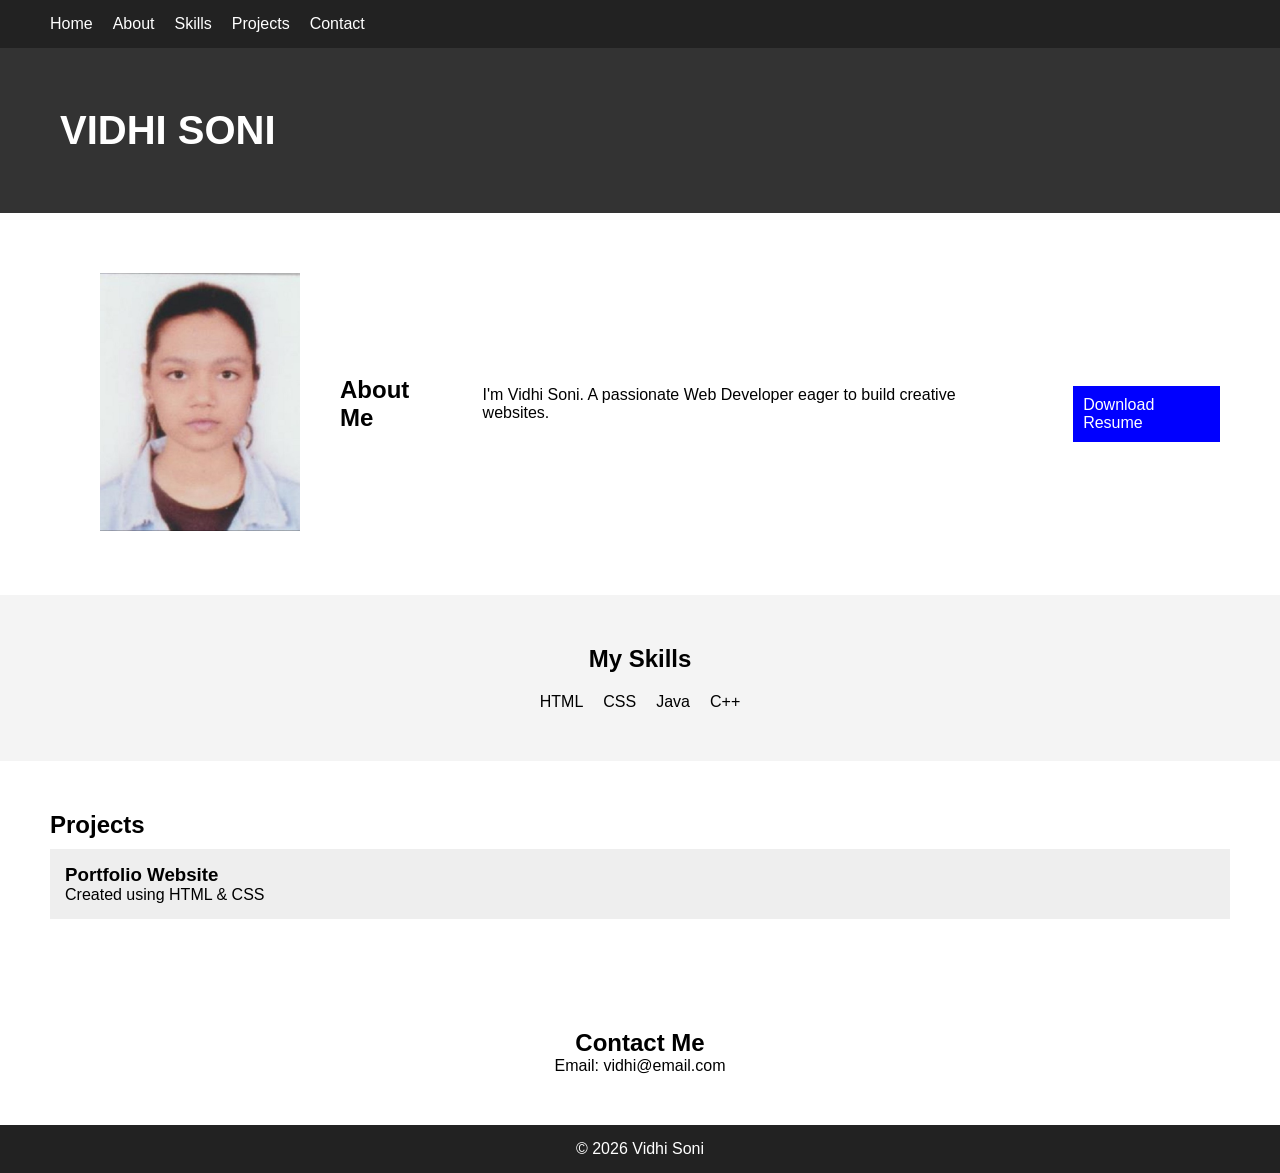
<file: Task1/index.html>
<!DOCTYPE html>
<html lang="en">
<head>
    <meta charset="UTF-8">
    <title>My Portfolio</title>
    <link rel="stylesheet" href="style.css">
</head>
<body>

<!-- NAVBAR -->
<nav>
<ul>
    <li><a href="#home">Home</a></li>
    <li><a href="#about">About</a></li>
    <li><a href="#skills">Skills</a></li>
    <li><a href="#projects">Projects</a></li>
    <li><a href="#contact">Contact</a></li>
</ul>
</nav>

<!-- HERO SECTION -->
<section class="hero" id="home">
    <div class="hero-text">
        <h1>VIDHI SONI</h1>
    </div>
</section>

<!-- ABOUT -->
<section class="about" id="about">
    <div class="about-img">
    </div>
    <div class="about-text">
        <img src="profile.jpg" alt="profile">
        </div>
        <h2>About Me</h2>
        <p>
            I'm Vidhi Soni. A passionate Web Developer eager to build creative websites.
        </p>
        <div>
            </div>
        </div>
        <a href="resume.pdf" download class="btn">Download Resume</a>
    </div>
</section>

<!-- SKILLS -->
<section class="skills" id="skills">
    <h2>My Skills</h2>
    <div class="skill-box">
        <p>HTML</p>
        <p>CSS</p>
        <p>Java</p>
        <p>C++</p>
    </div>
</section>

<!-- PROJECTS -->
<section class="projects" id="projects">
    <h2>Projects</h2>

    <div class="project">
        <h3>Portfolio Website</h3>
        <p>Created using HTML & CSS</p>
    </div>
</section>

<!-- CONTACT -->
<section class="contact" id="contact">
    <h2>Contact Me</h2>
    <p>Email: vidhi@email.com</p>
</section>

<!-- FOOTER -->
<footer>
    <p>© 2026 Vidhi Soni</p>
</footer>

</body>
</html>
</file>
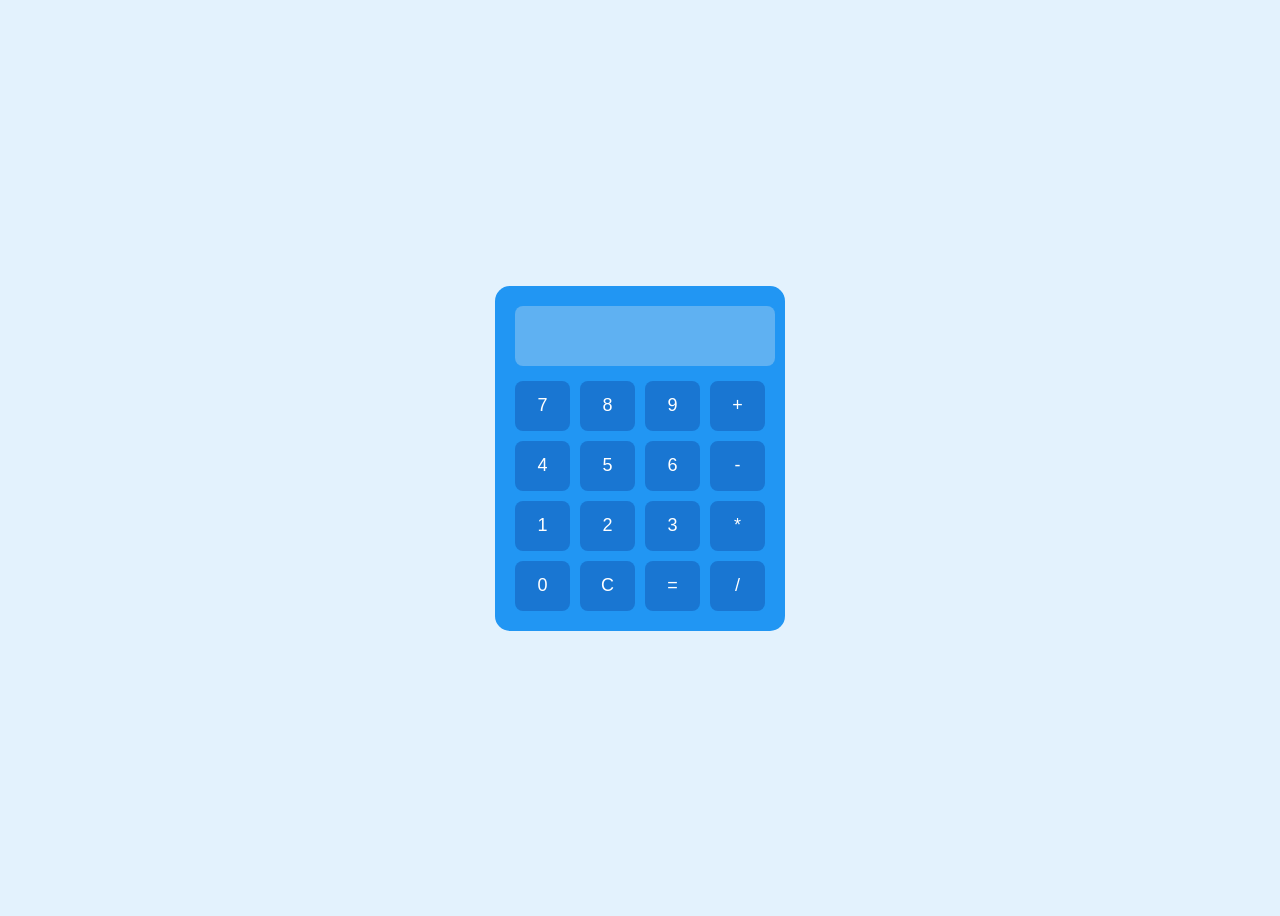
<file: Task3/index.html>
<!DOCTYPE html>
<html lang="en">
<head>
    <meta charset="UTF-8">
    <title>Calculator</title>
    <link rel="stylesheet" href="style.css">
</head>
<body>

<div class="calculator">
    <input type="text" id="display" disabled>

    <div class="buttons">
        <button>7</button>
        <button>8</button>
        <button>9</button>
        <button>+</button>

        <button>4</button>
        <button>5</button>
        <button>6</button>
        <button>-</button>

        <button>1</button>
        <button>2</button>
        <button>3</button>
        <button>*</button>

        <button>0</button>
        <button>C</button>
        <button>=</button>
        <button>/</button>
    </div>
</div>

<script src="script.js"></script>
</body>
</html>
</file>
<file: Task1/style.css>
* {
    margin: 0;
    padding: 0;
    box-sizing: border-box;
    font-family: Arial;
}

/* NAVBAR */
nav {
    background: #222;
    color: white;
    display: flex;
    justify-content: space-between;
    padding: 15px 50px;
}

nav ul {
    display: flex;
    list-style: none;
    gap: 20px;
}

/* HERO */
.hero {
    display: flex;
    justify-content: space-between;
    align-items: center;
    padding: 60px;
    background: #333;
    color: white;
}

.hero-text h1 {
    font-size: 40px;
}

.hero-text button {
    margin-top: 20px;
    padding: 10px 20px;
    background: blue;
    color: white;
    border: none;
    cursor: pointer;
}

.hero-img img {
    width: 250px;
    border-radius: 10px;
}

/* ABOUT */
.about {
    display: flex;
    padding: 60px;
    align-items: center;
    gap: 40px;
}

.about img {
    width: 200px;
}

.btn {
    display: inline-block;
    margin-top: 20px;
    background: blue;
    color: white;
    padding: 10px;
    text-decoration: none;
}

/* SKILLS */
.skills {
    text-align: center;
    padding: 50px;
    background: #f4f4f4;
}

.skill-box {
    display: flex;
    justify-content: center;
    gap: 20px;
    margin-top: 20px;
}

/* PROJECTS */
.projects {
    padding: 50px;
}

.project {
    background: #eee;
    margin: 10px 0;
    padding: 15px;
}

/* CONTACT */
.contact {
    text-align: center;
    padding: 50px;
}

/* FOOTER */
footer {
    background: #222;
    color: white;
    text-align: center;
    padding: 15px;
}
nav ul li a {
    color: white;
    text-decoration: none;
}
</file>
<file: Task3/style.css>
body {
    display: flex;
    justify-content: center;
    align-items: center;
    height: 100vh;
    background: #e3f2fd;
    font-family: Arial;
}

.calculator {
    background: #2196f3;
    padding: 20px;
    border-radius: 15px;
    width: 250px;
}

#display {
    width: 100%;
    height: 50px;
    margin-bottom: 15px;
    font-size: 20px;
    text-align: right;
    padding: 5px;
    border-radius: 8px;
    border: none;
}

.buttons {
    display: grid;
    grid-template-columns: repeat(4, 1fr);
    gap: 10px;
}

button {
    height: 50px;
    font-size: 18px;
    border: none;
    border-radius: 8px;
    background: #1976d2;
    color: white;
    cursor: pointer;
}

button:hover {
    background: #0d47a1;
}
</file>
